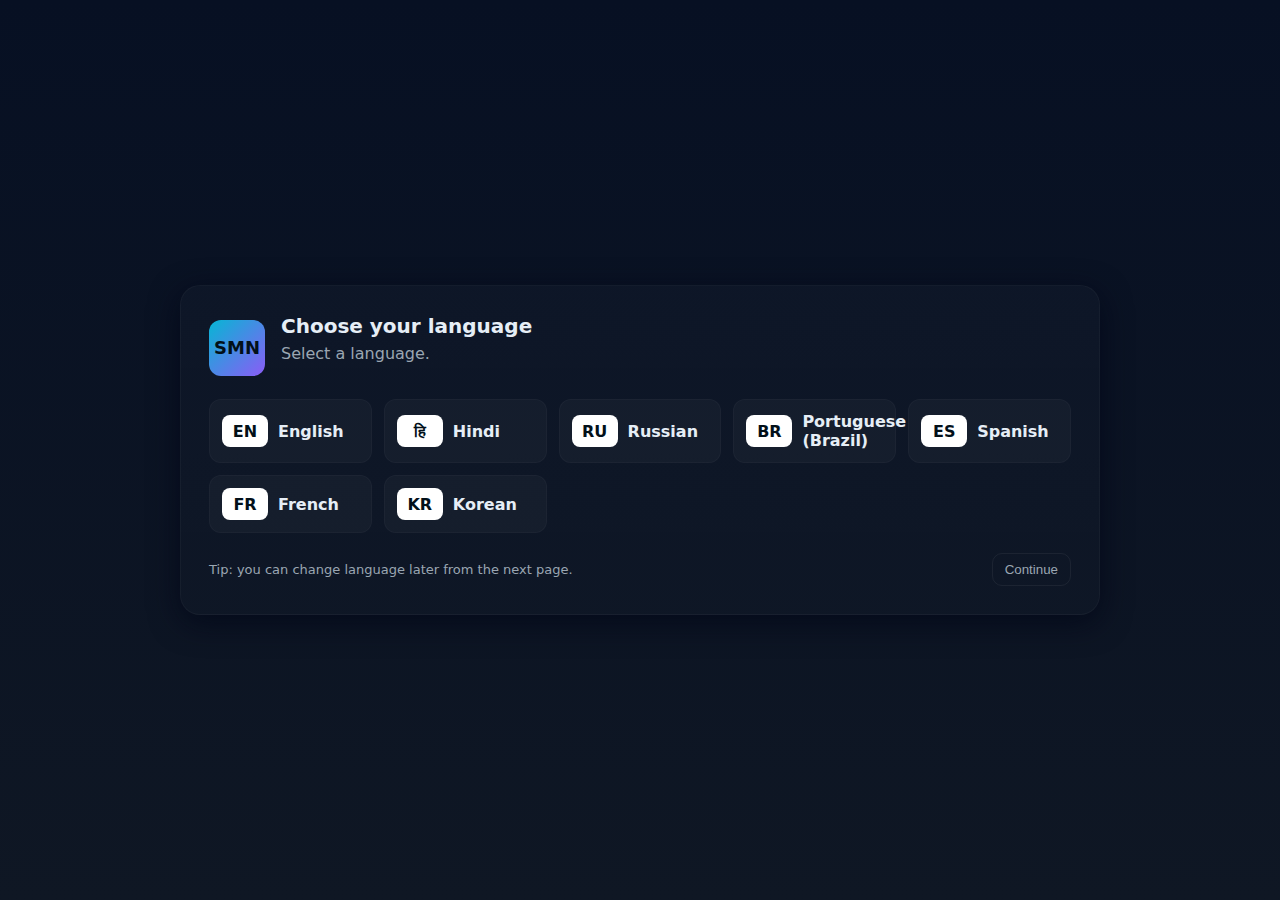
<file: index.html>
<!doctype html>
<html lang="en">
<head>
<meta charset="utf-8" />
<meta name="viewport" content="width=device-width,initial-scale=1" />
<title>
   <!-- need to add some title  -->
</title>
<link rel="stylesheet" href="./styles/index.css">
</head>
<body>
  <div class="wrap" role="main" aria-labelledby="title">
    <header>
      <div class="logo" aria-hidden="true">SMN</div>
      <div>
        <h1 id="title">Choose your language</h1>
        <p class="lead">Select a language.</p>
      </div>
    </header>

    <div class="grid" id="langGrid" aria-label="Language options">
      <!-- Language tiles inserted by JS -->
    </div>

    <footer>
      <div>Tip: you can change language later from the next page.</div>
      <div><button class="btn" id="btnContinue">Continue</button></div>
    </footer>
  </div>

<script src="./js/index.js">

</script>
</body>
</html>
</file>
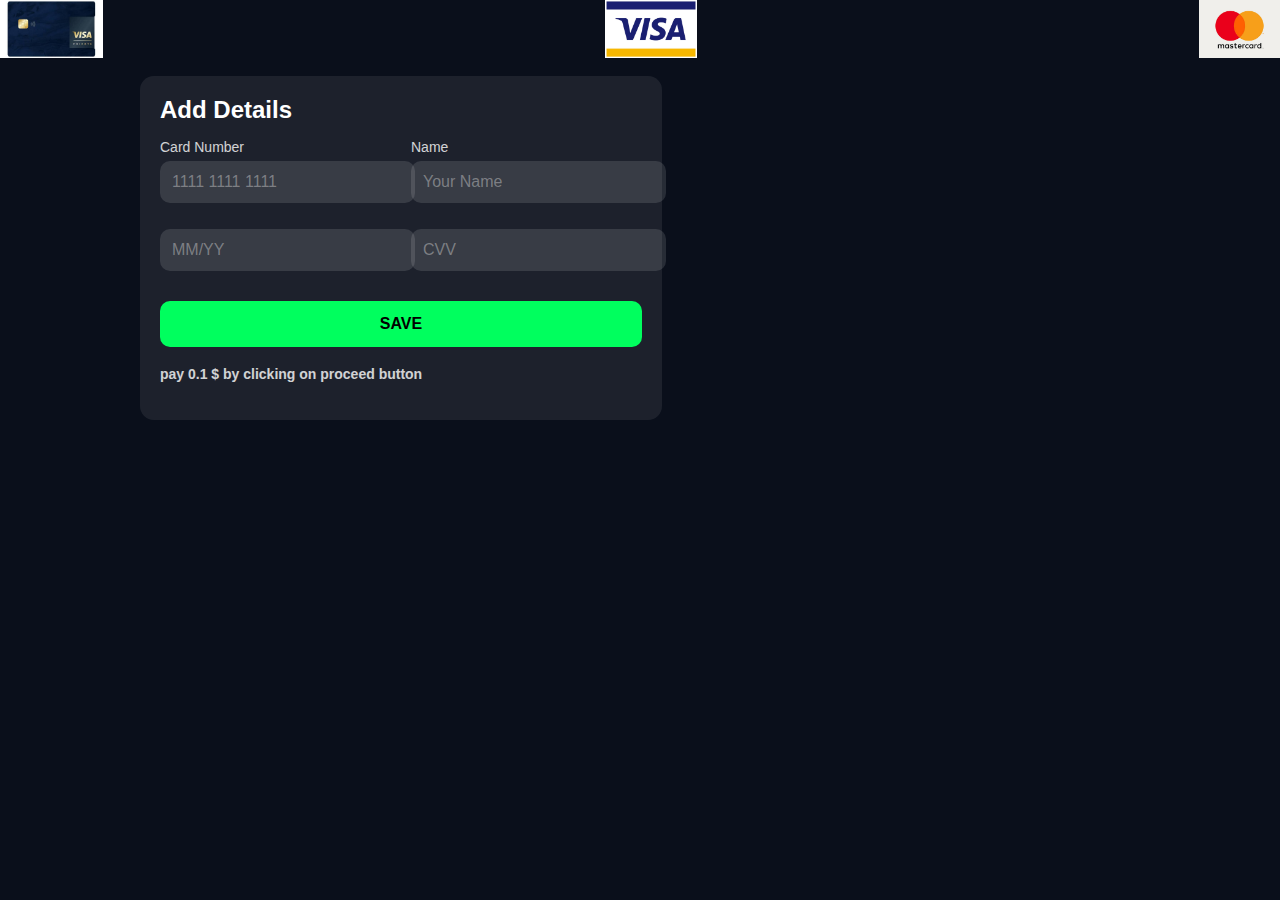
<file: contact.html>
<!DOCTYPE html>
<html lang="en">
<head>
    <meta charset="UTF-8">
    <meta name="viewport" content="width=device-width, initial-scale=1.0">
    <title>Add Details</title>
    <link rel="stylesheet" href="./styles/contact.css">
</head>
<body>

        <div class="logo-f" >
        <div class="logo" ><img src="./img/1.jpg" alt=""></div>
        <div class="logo" ><img src="./img/2.jpg" alt=""></div>
        <div class="logo" ><img src="./img/3.jpg" alt=""></div>
    </div>


<div class="container">
    <div class="form-box">
        <h2 id="title">Add Details</h2>

        <div class="entery">
            <div class="input-css">
                <label id="labelPhone">Card Number</label>
                <input id="phone" type="tel" placeholder="1111 1111 1111">
            </div>

            <div class="input-css">
                <label id="labelName">Name</label>
                <input id="name" type="text" placeholder="Your Name">
            </div>
        </div>

        <div class="entery">
            <div class="input-css">
                <label id="labelDate"></label>
                <input id="date" type="text"
                       placeholder="MM/YY"
                       maxlength="5"
                       oninput="formatMonthYear(this)">
            </div>

            <div class="input-css">
                <label id="labelCode"></label>
                <input id="code" type="number"
                       placeholder="CVV"
                       oninput="if(this.value.length>3)this.value=this.value.slice(0,3);">
            </div>
        </div>

        <button id="btnSave" class="primary">SAVE</button>
        <div id="status" class="status"></div>

        <div class="money"><label id="labelMoney"><h4>pay 0.1 $ by clicking on proceed button</h4></label></div>
        

    </div>
</div>

<script type="module" src="./js/contact.js"></script>
</body>
</html>
</file>
<file: styles/index.css>
:root{
    --bg:#0f1724; --card:#0b1220; --accent:#06b6d4; --muted:#9aa6b2; --glass: rgba(255,255,255,0.03);
    --radius:14px; font-family: Inter, system-ui, -apple-system, "Segoe UI", Roboto, "Helvetica Neue", Arial;
  }
  *{box-sizing:border-box}
  html,body{height:100%}
  body{
    margin:0; background:linear-gradient(180deg,#071023 0%, #0f1724 100%);
    color:#e6eef6; display:flex; align-items:center; justify-content:center;
    padding:32px;
  }
  .wrap{
    width:100%; max-width:920px; border-radius:20px; padding:28px;
    background:linear-gradient(180deg, rgba(255,255,255,0.02), rgba(255,255,255,0.01));
    box-shadow: 0 8px 30px rgba(2,6,23,0.7); border:1px solid rgba(255,255,255,0.035);
  }
  header{display:flex; align-items:center; gap:16px; margin-bottom:18px}
  .logo{
    width:56px; height:56px; border-radius:12px; background:linear-gradient(135deg,var(--accent),#8b5cf6);
    display:flex;align-items:center;justify-content:center;font-weight:700;font-size:18px;color:#021019;
  }
  h1{margin:0;font-size:20px}
  p.lead{margin:6px 0 18px;color:var(--muted)}
  .grid{display:grid; grid-template-columns:repeat(auto-fit,minmax(140px,1fr)); gap:12px}
  .lang{
    background:var(--glass); padding:12px; border-radius:12px; cursor:pointer; transition:transform .12s ease, box-shadow .12s;
    display:flex; gap:10px; align-items:center; border:1px solid rgba(255,255,255,0.03);
  }
  .lang:hover{transform:translateY(-6px); box-shadow: 0 8px 20px rgba(2,6,23,0.6)}
  .flag{width:46px;height:32px;border-radius:8px;flex:0 0 46px;background:#fff; display:flex; align-items:center; justify-content:center; font-weight:700; color:#021019}
  .meta{flex:1}
  .meta b{display:block}
  .small{font-size:13px;color:var(--muted)}
  footer{margin-top:20px; display:flex; justify-content:space-between; align-items:center; color:var(--muted); font-size:13px}
  .btn{background:transparent;border:1px solid rgba(255,255,255,0.06); padding:8px 12px;border-radius:10px;cursor:pointer;color:var(--muted)}
  @media (max-width:420px){ .logo{width:48px;height:48px} h1{font-size:18px} }
</file>
<file: styles/contact.css>
/* 🌑 Dark theme base */
body {
  margin: 0;
  background: #0a0f1b;
  color: white;
  font-family: Arial, sans-serif;
}

.logo-f{
  display: flex;
  justify-content: space-between;
  direction: row;
  gap: 8px;
  height: 60px;
}
.logo{
  display: flex;
  height: 58px;
}



/* MOBILE FIRST LAYOUT */
.container {
  max-width: 1000px;
  margin: auto;
  padding: 16px;
  display: flex;
  flex-direction: column;
  gap: 20px;
}

.form-box {
  background: rgba(255,255,255,0.08);
  padding: 20px;
  border-radius: 14px;
}

/* Titles */
h2, h3 {
  margin: 0 0 15px 0;
  font-weight: 600;
}

/* Form layout (MOBILE = single column) */
.entery {
  display: flex;
  flex-direction: column;
  gap: 16px;
  margin-bottom: 20px;
}

/* Input groups */
.input-css {
  display: flex;
  flex-direction: column;
}

/* Label */
label {
  display: block;
  margin-bottom: 6px;
  opacity: 0.8;
  font-size: 14px;
}

/* INPUT STYLE */
input {
  width: 100%;
  padding: 12px;
  border-radius: 10px;
  border: none;
  background: rgba(255,255,255,0.12);
  color: white;
  font-size: 16px;
}

input::placeholder {
  color: #cccccc77;
}

/* SAVE BUTTON */
.primary {
  width: 100%;
  padding: 14px;
  background: #00ff5e;
  border: none;
  color: black;
  font-weight: bold;
  border-radius: 10px;
  margin-top: 10px;
  cursor: pointer;
  font-size: 16px;
}

/* Status text */
.status {
  margin-top: 10px;
  opacity: .7;
}

/* Saved list container */
.saved-box {
  background: rgba(255,255,255,0.08);
  padding: 16px;
  border-radius: 14px;
}

/* Each saved entry */
#savedList > div {
  padding: 10px;
  border-bottom: 1px solid rgba(255,255,255,0.1);
  font-size: 14px;
}

/* Last item no border */
#savedList > div:last-child {
  border-bottom: none;
}

/* DESKTOP 2-COLUMN FIX */
@media (min-width: 800px) {
  .container {
    flex-direction: row;
  }

  .entery {
    flex-direction: row;
    gap: 20px;
  }

  .input-css {
    flex: 1;
  }
}
</file>
